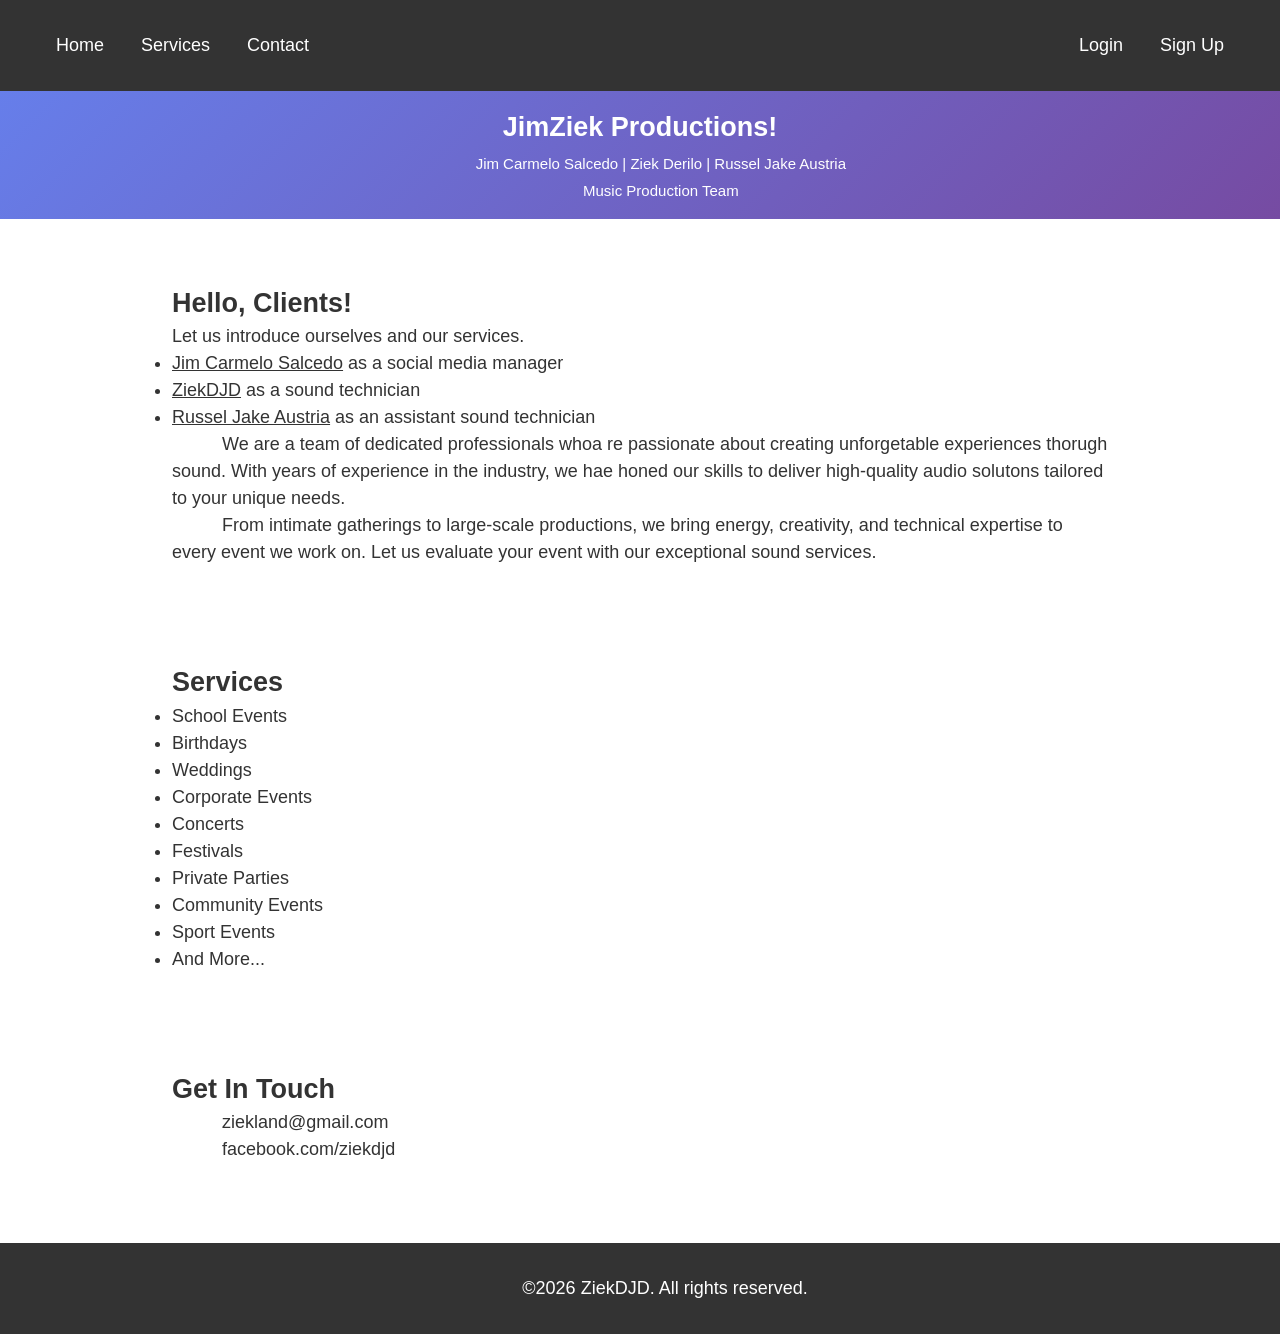
<file: index.html>
<!DOCTYPE html>
<html lang="en">
<head>
  <meta charset="UTF-8">
  <meta name="viewport" content="width=device-width, initial-scale=1.0">
  <title>JimZiek Productions!</title>
  <script src="js/script.js" defer></script>
  <link rel="stylesheet" href="html/nav.css">
  <link rel="stylesheet" href="css/style.css">
  <link rel="stylesheet" href="css/mobile.css">
  <link rel="stylesheet" href="https://cdnjs.cloudflare.com/ajax/libs/font-awesome/5.15.3/css/all.min.css" integrity="sha512-iBBXm8fW90+nuLcSKlbmrPcLa0OT92xO1BIsZ+ywDWZCvqsWgccV3gFoRBv0z+8dLJgyAHIhR35VZc2oM/gI1w==" crossorigin="anonymous" />
  <link rel="stylesheet" href="https://cdnjs.cloudflare.com/ajax/libs/font-awesome/6.4.2/css/all.min.css">
  <link rel="stylesheet" href="https://cdnjs.cloudflare.com/ajax/libs/font-awesome/4.7.0/css/font-awesome.min.css"> 
  <style>
    
  </style>
</head>
<body>
  <nav source="html/nav.html"></nav>
  <header>
  <h2>JimZiek Productions!</h2>
  <p>Jim Carmelo Salcedo | Ziek Derilo | Russel Jake Austria</p>
  <p>Music Production Team</p>
</header>
  <section>
    <h2>Hello, Clients!</h2>
    <ul>Let us introduce ourselves and our services.
      <li><u>Jim Carmelo Salcedo</u> as a social media manager</li>
      <li><u>ZiekDJD</u> as a sound technician</li>
      <li><u>Russel Jake Austria</u> as an assistant sound technician</li>
    </ul>

    <p>We are a team of dedicated professionals whoa re passionate about creating unforgetable experiences thorugh sound. With years of experience in the industry, we hae honed our skills to deliver high-quality audio solutons tailored to your unique needs.</p>
    <p>From intimate gatherings to large-scale productions, we bring energy, creativity, and technical expertise to every event we work on. Let us evaluate your event with our exceptional sound services.</p>
  </section>
  
  <section id="services">
    <h2>Services</h2>
    <ul>
      <li>School Events</li>
      <li>Birthdays</li>
      <li>Weddings</li>
      <li>Corporate Events</li>
      <li>Concerts</li>
      <li>Festivals</li>
      <li>Private Parties</li>
      <li>Community Events</li>
      <li>Sport Events</li>
      <li>And More...</li>
    </ul>
  </section>
  
  <section id="contact">
    <h2>Get In Touch</h2>
    <p>ziekland@gmail.com</p>
    <p>facebook.com/ziekdjd</p>

  </section>

<script>includeHTML();</script>

  <footer>
    <p>&copy;2026 ZiekDJD. All rights reserved.</p>
  </footer>
</body>
</html>
</file>
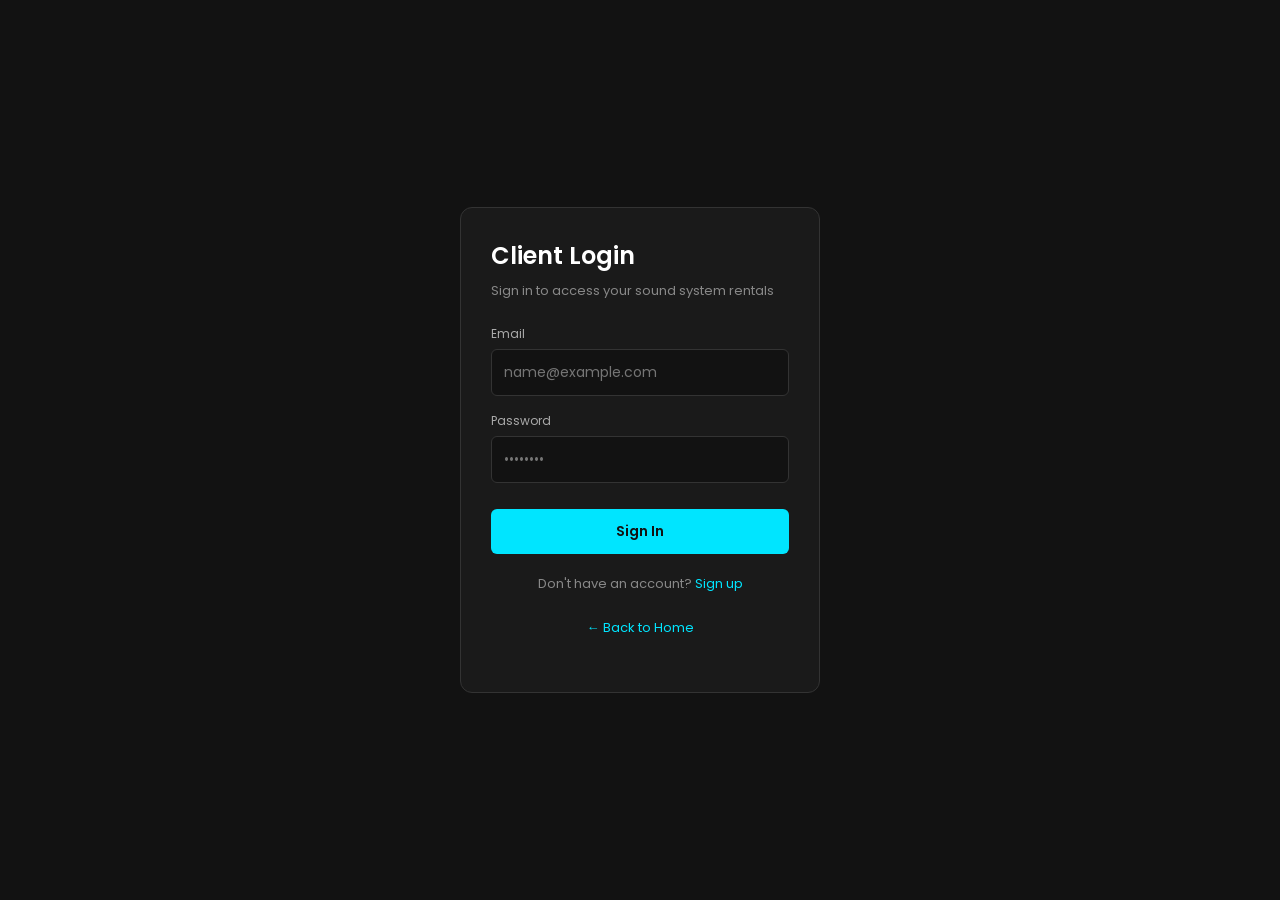
<file: login.html>
<!DOCTYPE html>
<html lang="en">
<head>
    <meta charset="UTF-8">
    <meta name="viewport" content="width=device-width, initial-scale=1.0">
    <title>Login - Sound System Renting</title>
    <link href="https://fonts.googleapis.com/css2?family=Poppins:wght@300;400;500;600&display=swap" rel="stylesheet">
    
    <style>
        * {
            margin: 0;
            padding: 0;
            box-sizing: border-box;
            font-family: 'Poppins', sans-serif;
        }

        body {
            background-color: #121212;
            color: #ffffff;
            height: 100vh;
            display: flex;
            justify-content: center;
            align-items: center;
        }

        .auth-box {
            width: 100%;
            max-width: 360px;
            padding: 30px;
            background: #1a1a1a;
            border-radius: 12px;
            border: 1px solid #333;
        }

        .auth-box h2 {
            font-size: 24px;
            font-weight: 600;
            margin-bottom: 8px;
        }

        .auth-box p {
            font-size: 13px;
            color: #888;
            margin-bottom: 24px;
        }

        .input-group {
            margin-bottom: 16px;
        }

        .input-group label {
            display: block;
            font-size: 12px;
            color: #aaa;
            margin-bottom: 6px;
        }

        .input-group input {
            width: 100%;
            padding: 12px;
            background: #121212;
            border: 1px solid #333;
            border-radius: 6px;
            color: #fff;
            font-size: 14px;
            outline: none;
        }

        .input-group input:focus {
            border-color: #00e5ff;
        }

        .btn-submit {
            width: 100%;
            padding: 12px;
            background: #00e5ff;
            border: none;
            border-radius: 6px;
            color: #121212;
            font-weight: 600;
            font-size: 14px;
            cursor: pointer;
            margin-top: 10px;
            transition: opacity 0.2s;
        }

        .btn-submit:hover {
            opacity: 0.9;
        }

        .auth-footer {
            text-align: center;
            margin-top: 20px;
            font-size: 12px;
            color: #888;
        }

        .auth-footer a {
            color: #00e5ff;
            text-decoration: none;
        }

        .auth-footer a:hover {
            text-decoration: underline;
        }

        .back-home {
            margin-top: 10px;
        }
    </style>
</head>
<body>

    <div class="auth-box">
        <h2>Client Login</h2>
        <p>Sign in to access your sound system rentals</p>

        <form action="#" method="POST">
            <div class="input-group">
                <label>Email</label>
                <input type="email" placeholder="name@example.com" required>
            </div>

            <div class="input-group">
                <label>Password</label>
                <input type="password" placeholder="••••••••" required>
            </div>

            <button type="submit" class="btn-submit">Sign In</button>
        </form>

        <div class="auth-footer">
            <p>Don't have an account? <a href="signup.html">Sign up</a></p>
            <p class="back-home"><a href="https://ziekdjd.github.io/PrelimExamDerilo">&larr; Back to Home</a></p>
        </div>
    </div>

</body>
</html>
</file>
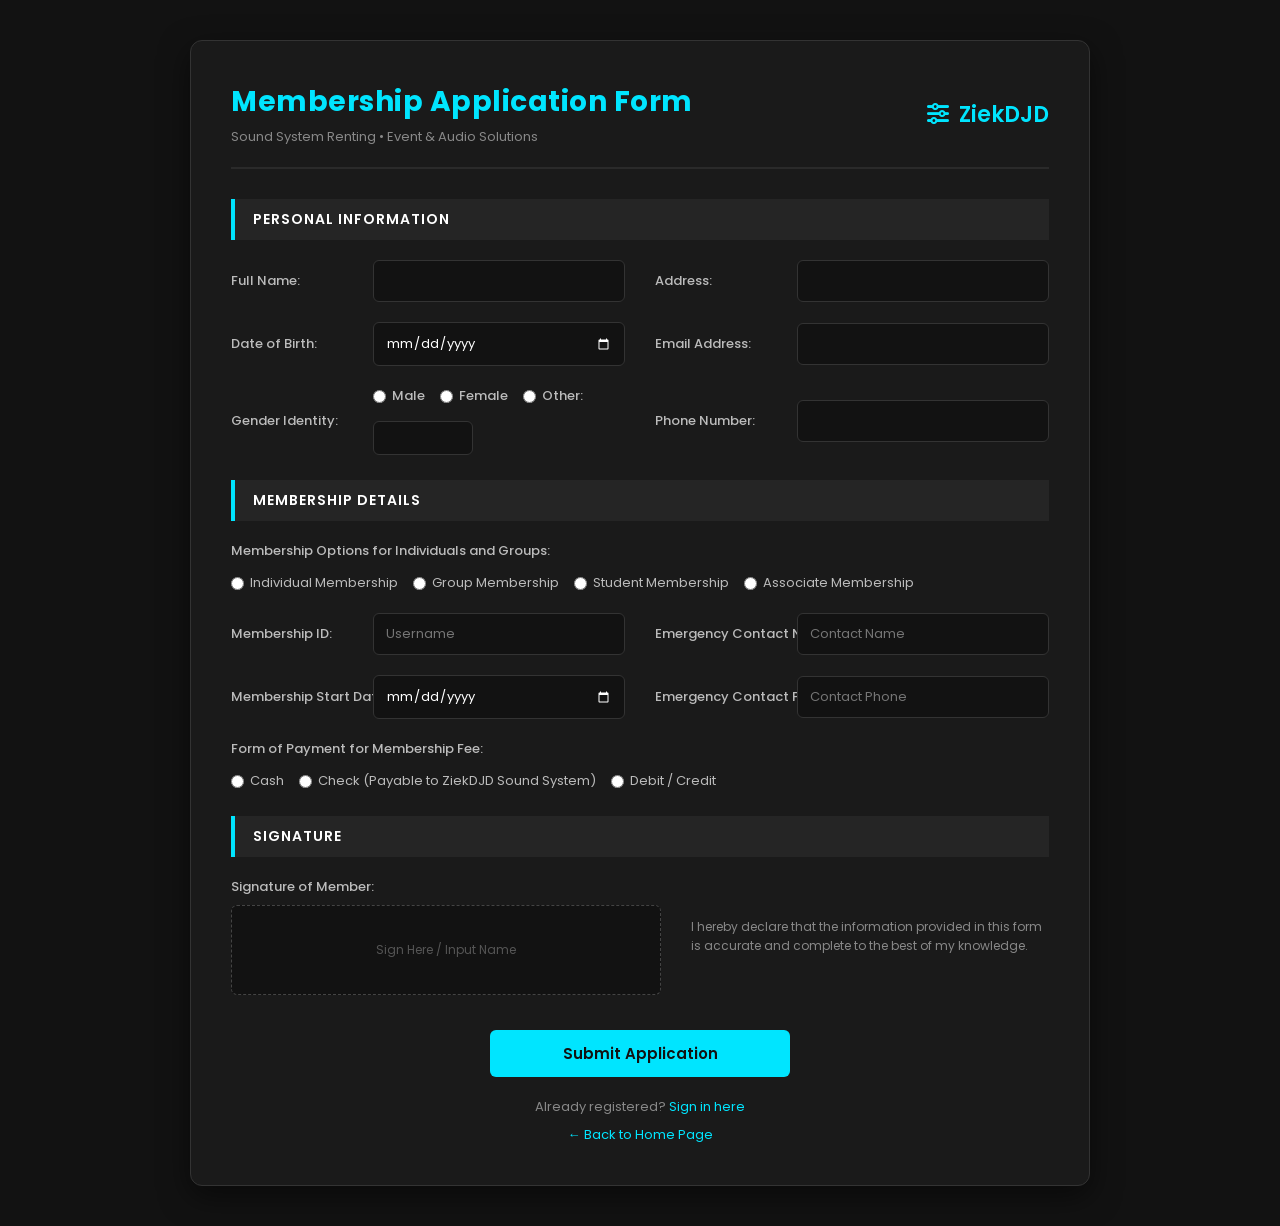
<file: signup.html>
<!DOCTYPE html>
<html lang="en">
<head>
    <meta charset="UTF-8">
    <meta name="viewport" content="width=device-width, initial-scale=1.0">
    <title>Membership Application - Sound System Renting</title>
    <link href="https://fonts.googleapis.com/css2?family=Poppins:wght@300;400;500;600;700&display=swap" rel="stylesheet">
    <link rel="stylesheet" href="https://cdnjs.cloudflare.com/ajax/libs/font-awesome/6.4.0/css/all.min.css">

    <style>
        * {
            margin: 0;
            padding: 0;
            box-sizing: border-box;
            font-family: 'Poppins', sans-serif;
        }

        body {
            background-color: #121212;
            color: #e0e0e0;
            min-height: 100vh;
            padding: 40px 20px;
            display: flex;
            justify-content: center;
            align-items: center;
        }

        .form-container {
            width: 100%;
            max-width: 900px;
            background: #1a1a1a;
            border: 1px solid #333;
            border-radius: 12px;
            padding: 40px;
            box-shadow: 0 10px 30px rgba(0, 0, 0, 0.5);
        }

        /* Form Header */
        .form-header {
            display: flex;
            justify-content: space-between;
            align-items: center;
            padding-bottom: 20px;
            margin-bottom: 30px;
            border-bottom: 2px solid #2a2a2a;
        }

        .header-title h1 {
            color: #00e5ff;
            font-size: 28px;
            font-weight: 700;
            letter-spacing: 0.5px;
        }

        .header-title p {
            color: #888;
            font-size: 13px;
            margin-top: 4px;
        }

        .header-logo {
            display: flex;
            align-items: center;
            gap: 10px;
            color: #00e5ff;
            font-size: 22px;
            font-weight: 600;
        }

        /* Section Banner */
        .section-banner {
            background: #252525;
            color: #ffffff;
            padding: 10px 18px;
            font-size: 14px;
            font-weight: 600;
            letter-spacing: 1px;
            text-transform: uppercase;
            border-left: 4px solid #00e5ff;
            margin: 25px 0 20px 0;
            display: flex;
            justify-content: space-between;
            align-items: center;
        }

        .section-banner::after {
            content: '';
            width: 20px;
            height: 100%;
            background-color: #00e5ff;
            opacity: 0.2;
        }

        /* Grid Layouts */
        .grid-2 {
            display: grid;
            grid-template-columns: 1fr 1fr;
            gap: 20px 30px;
        }

        .form-row {
            display: flex;
            align-items: center;
            gap: 12px;
        }

        .form-row label {
            font-size: 13px;
            font-weight: 500;
            color: #bbb;
            white-space: nowrap;
            min-width: 130px;
        }

        /* Inputs */
        input[type="text"],
        input[type="email"],
        input[type="tel"],
        input[type="date"] {
            width: 100%;
            padding: 10px 12px;
            background: #121212;
            border: 1px solid #333;
            border-radius: 6px;
            color: #fff;
            font-size: 13px;
            outline: none;
            transition: border-color 0.2s;
        }

        input[type="text"]:focus,
        input[type="email"]:focus,
        input[type="tel"]:focus,
        input[type="date"]:focus {
            border-color: #00e5ff;
        }

        /* Specific Input Adjustments */
        input[type="date"]::-webkit-calendar-picker-indicator {
            filter: invert(1);
            cursor: pointer;
        }

        /* Radio Group Layout */
        .radio-group {
            display: flex;
            align-items: center;
            gap: 15px;
            flex-wrap: wrap;
            font-size: 13px;
            color: #bbb;
        }

        .radio-group label {
            display: flex;
            align-items: center;
            gap: 6px;
            cursor: pointer;
            min-width: auto;
        }

        input[type="radio"] {
            accent-color: #00e5ff;
            cursor: pointer;
        }

        .inline-input {
            width: 100px !important;
            padding: 6px 10px !important;
        }

        /* Options Blocks */
        .options-block {
            margin-bottom: 20px;
        }

        .options-block > label {
            display: block;
            font-size: 13px;
            color: #bbb;
            margin-bottom: 12px;
            font-weight: 500;
        }

        /* Signature Section */
        .signature-grid {
            display: grid;
            grid-template-columns: 1.2fr 1fr;
            gap: 30px;
            align-items: center;
        }

        .signature-box-container label {
            display: block;
            font-size: 13px;
            color: #bbb;
            margin-bottom: 8px;
            font-weight: 500;
        }

        .signature-pad {
            width: 100%;
            height: 90px;
            background: #121212;
            border: 1px dashed #444;
            border-radius: 6px;
            display: flex;
            align-items: center;
            justify-content: center;
            color: #555;
            font-size: 12px;
        }

        .declaration-text {
            font-size: 12px;
            color: #888;
            line-height: 1.6;
        }

        /* Submit Button & Footer Navigation */
        .form-actions {
            margin-top: 35px;
            text-align: center;
        }

        .btn-submit {
            width: 100%;
            max-width: 300px;
            padding: 12px;
            background: #00e5ff;
            border: none;
            border-radius: 6px;
            color: #121212;
            font-weight: 600;
            font-size: 15px;
            cursor: pointer;
            transition: opacity 0.2s, transform 0.1s;
        }

        .btn-submit:hover {
            opacity: 0.9;
            transform: translateY(-1px);
        }

        .auth-footer {
            margin-top: 20px;
            font-size: 13px;
            color: #888;
        }

        .auth-footer a {
            color: #00e5ff;
            text-decoration: none;
        }

        .auth-footer a:hover {
            text-decoration: underline;
        }

        /* Responsive Breakpoints */
        @media (max-width: 768px) {
            .grid-2 {
                grid-template-columns: 1fr;
            }
            .form-row {
                flex-direction: column;
                align-items: flex-start;
                gap: 6px;
            }
            .form-row label {
                min-width: auto;
            }
            .signature-grid {
                grid-template-columns: 1fr;
            }
            .form-header {
                flex-direction: column;
                align-items: flex-start;
                gap: 15px;
            }
        }
    </style>
</head>
<body>

    <div class="form-container">
        <!-- Header -->
        <div class="form-header">
            <div class="header-title">
                <h1>Membership Application Form</h1>
                <p>Sound System Renting • Event & Audio Solutions</p>
            </div>
            <div class="header-logo">
                <i class="fa-solid fa-sliders"></i>
                <span>ZiekDJD</span>
            </div>
        </div>

        <form action="#" method="POST">
            
            <!-- PERSONAL INFORMATION -->
            <div class="section-banner">Personal Information</div>
            <div class="grid-2">
                <div class="form-row">
                    <label>Full Name:</label>
                    <input type="text" required>
                </div>
                <div class="form-row">
                    <label>Address:</label>
                    <input type="text" required>
                </div>
                <div class="form-row">
                    <label>Date of Birth:</label>
                    <input type="date" required>
                </div>
                <div class="form-row">
                    <label>Email Address:</label>
                    <input type="email" required>
                </div>
                <div class="form-row">
                    <label>Gender Identity:</label>
                    <div class="radio-group">
                        <label><input type="radio" name="gender" value="Male"> Male</label>
                        <label><input type="radio" name="gender" value="Female"> Female</label>
                        <label><input type="radio" name="gender" value="Other"> Other:</label>
                        <input type="text" class="inline-input">
                    </div>
                </div>
                <div class="form-row">
                    <label>Phone Number:</label>
                    <input type="tel" required>
                </div>
            </div>

            <!-- MEMBERSHIP DETAILS -->
            <div class="section-banner">Membership Details</div>
            
            <div class="options-block">
                <label>Membership Options for Individuals and Groups:</label>
                <div class="radio-group">
                    <label><input type="radio" name="membership_type" value="Individual"> Individual Membership</label>
                    <label><input type="radio" name="membership_type" value="Group"> Group Membership</label>
                    <label><input type="radio" name="membership_type" value="Student"> Student Membership</label>
                    <label><input type="radio" name="membership_type" value="Associate"> Associate Membership</label>
                </div>
            </div>

            <div class="grid-2">
                <div class="form-row">
                    <label>Membership ID:</label>
                    <input type="text" placeholder="Username">
                </div>
                <div class="form-row">
                    <label>Emergency Contact Name:</label>
                    <input type="text" placeholder="Contact Name">
                </div>
                <div class="form-row">
                    <label>Membership Start Date:</label>
                    <input type="date">
                </div>
                <div class="form-row">
                    <label>Emergency Contact Phone:</label>
                    <input type="tel" placeholder="Contact Phone">
                </div>
            </div>

            <div class="options-block" style="margin-top: 20px;">
                <label>Form of Payment for Membership Fee:</label>
                <div class="radio-group">
                    <label><input type="radio" name="payment_method" value="Cash"> Cash</label>
                    <label><input type="radio" name="payment_method" value="Check"> Check (Payable to ZiekDJD Sound System)</label>
                    <label><input type="radio" name="payment_method" value="Card"> Debit / Credit</label>
                </div>
            </div>

            <!-- SIGNATURE -->
            <div class="section-banner">Signature</div>
            <div class="signature-grid">
                <div class="signature-box-container">
                    <label>Signature of Member:</label>
                    <div class="signature-pad">
                        <span>Sign Here / Input Name</span>
                    </div>
                </div>
                <div class="declaration-text">
                    I hereby declare that the information provided in this form is accurate and complete to the best of my knowledge.
                </div>
            </div>

            <!-- SUBMIT & FOOTER -->
            <div class="form-actions">
                <button type="submit" class="btn-submit">Submit Application</button>
                <div class="auth-footer">
                    <p>Already registered? <a href="login.html">Sign in here</a></p>
                    <p style="margin-top: 8px;"><a href="https://ziekdjd.github.io/PrelimExamDerilo">&larr; Back to Home Page</a></p>
                </div>
            </div>

        </form>
    </div>

</body>
</html>
</file>
<file: html/nav.css>
nav {
    background: #333;
    padding: 1rem;
    position: sticky;
    top: 0;
    display: flex;
    justify-content: space-between; /* Pushes the two divs to opposite ends */
    align-items: center; /* Vertically centers the links */
}

/* Adjust margins so the ends align nicely with the page */
.nav-main a:first-child {
    margin-left: 1.5rem;
}

.nav-auth a:last-child {
    margin-right: 1.5rem;
}

nav a {
    color: white;
    text-decoration: none;
    margin: 0 1rem; /* Slightly reduced margin for better spacing */
    transition: color 0.3s;
    font-weight: 500;
}

nav a:hover {
    color: #00e5ff; /* Changed from #667eea to match your new cyan/blue theme */
}
</file>
<file: css/style.css>
* {
      margin: 0;
      padding: 0;
      box-sizing: border-box;
    }

    body {
      font-family: 'Segoe UI', Tahoma, Geneva, Verdana, sans-serif;
      line-height: 1.6;
      color: #333;
    }

    header {
      background: linear-gradient(135deg, #667eea 0%, #764ba2 100%);
      color: white;
      padding: 1rem;
      text-align: center;
    }

    header h1 {
      font-size: 1.5rem;
      margin-bottom: 0.5rem;
    }

    p {
      text-indent: 5ch;
    }

    header {
      text-align: center;
      padding: 1rem 0;
    }

    header h2 {
      margin: 0 auto;
      display: block;
    }

    header p {
      font-size: smaller;
      margin-top: 5px;
    }

    section {
      max-width: 1000px;
      margin: 2rem auto;
      padding: 2rem;
    }

    footer {
      background: #333;
      color: white;
      text-align: center;
      padding: 2rem;
      margin-top: 3rem;
    }
</file>
<file: css/mobile.css>
/* Mobile-First Approach */
* {
  margin: 0;
  padding: 0;
  box-sizing: border-box;
}

body {
  font-size: 16px;
  line-height: 1.5;
}

/* Navigation */
nav {
  width: 100%;
  padding: 1rem;
}

/* Main Content */
main {
  padding: 1rem;
}

/* Images */
img {
  max-width: 100%;
  height: auto;
}

/* Grid/Flex for mobile */
.container {
  display: flex;
  flex-direction: column;
  width: 100%;
}

/* Media Queries for larger screens */
@media (min-width: 768px) {
  body {
    font-size: 18px;
  }
  
  .container {
    flex-direction: row;
  }
}
</file>
